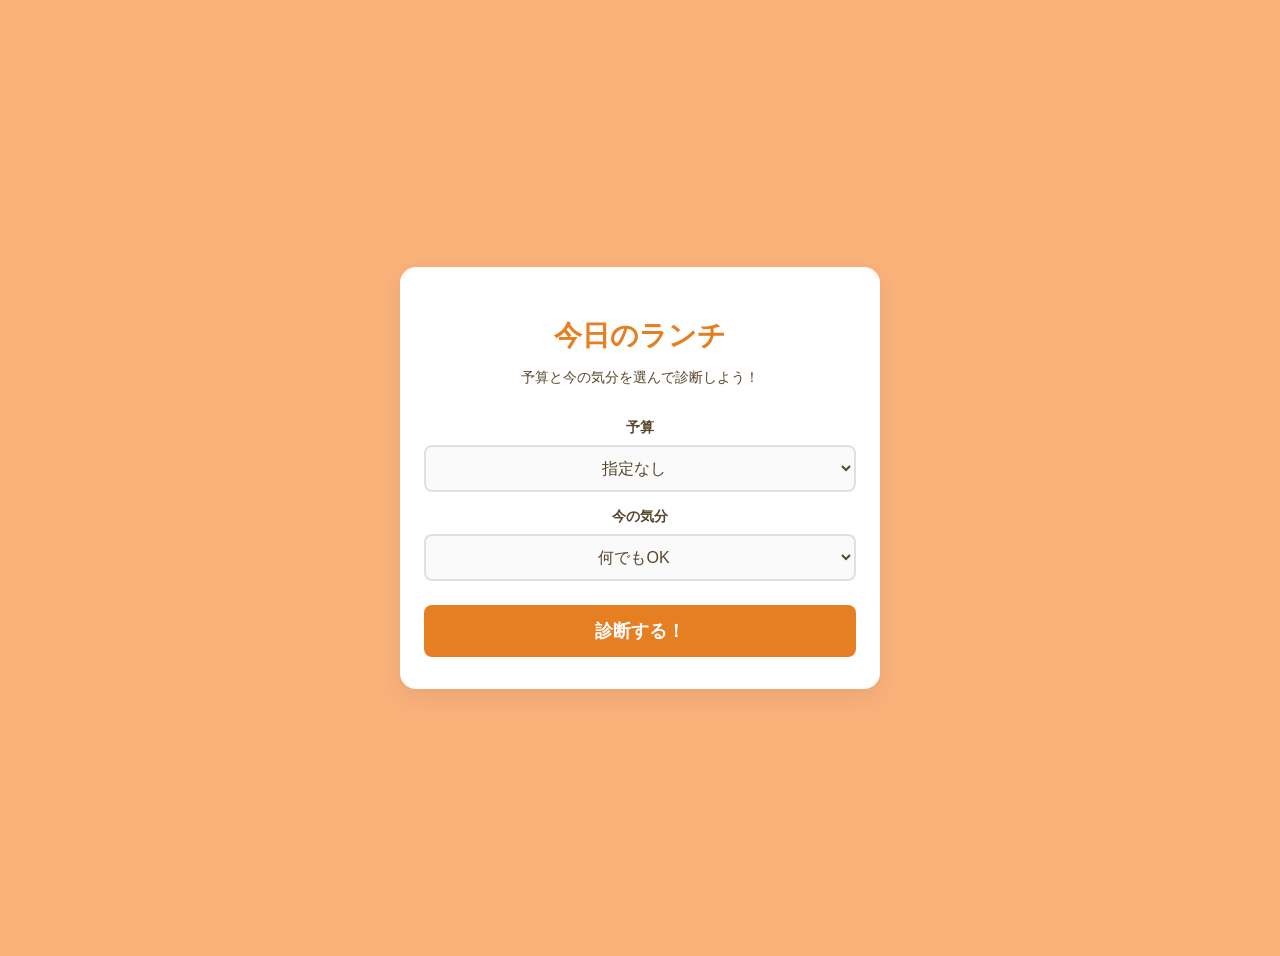
<file: index.html>
<!DOCTYPE html>
<html lang="ja">
<head>
  <meta charset="UTF-8">
  <meta name="viewport" content="width=device-width, initial-scale=1.0">
  <link rel="stylesheet" href="style.css">
  <title>今日のランチ診断</title>
</head>
<body>
  <div class="container">
    <h1>今日のランチ</h1>
    <p class="subtitle">予算と今の気分を選んで診断しよう！</p>

    <div class="controls">
      <div id="start-area"></div>
      <div class="select-group">
        <label for="budge">予算</label>
        <select id="budge">
          <option value="all">指定なし</option>
          <option value="one">ワンコイン(500円以下)</option>
          <option value="mid">1000円以上</option>
        </select>

        <label for="mood">今の気分</label>
        <select id="mood">
          <option value="all">何でもOK</option>
          <option value="heavy">ガッツリ系</option>
          <option value="light">さっぱり系</option>
        </select>
      </div>
      <button id="assessment">診断する！</button>

      <div id="result-card" class="result-card hidden">
        <p class="result-label">今日のおすすめランチは</p>
        <h2 id="menu-name"></h2>
        <p id="menu-desc"></p>
        <span id="menu-tag" class="tag"></span>

        <div id="tweet-area"></div>

      </div>
    </div>
  </div>

  <script src="index.js"></script>
</body>
</html>
</file>
<file: style.css>
body {
  font-family:"Hiragino Kaku Gothic ProN", "Meiryo", sans-serif;
  background-color:#FAB27B;
  color:#57462B;
  padding: 20px;
  display: flex;
  justify-content: center;
  align-items: center;
  text-align: center;
  min-height: 100vh;
}

.container{
  background-color: #ffffff;
  width: 100%;
  max-width: 480px;
  margin: 0 auto;
  padding: 32px 24px;
  border-radius: 16px;
  box-shadow: 0 8px 24px rgba(0, 0, 0, 0.08);
  text-align: center;
  box-sizing: border-box;
}

h1{
  color:#e67e22;
  font-size: 28px;
  margin-bottom: 8px;
}

.subtitle{
  color: #57462B;
  font-size: 14px;
  margin-bottom: 24px;
}

.select-group {
  display: flex;
  flex-direction: column;
  text-align: center;
  gap: 8px;
  margin-bottom: 24px;
}

label {
  font-weight: bold;
  font-size: 14px;
  color: #57462B;
  margin-top: 8px;
}

select {
  width: 100%;
  padding: 12px;
  font-size: 16px;
  text-align: center;
  text-align-last: center;
  border: 2px solid #e0e0e0;
  border-radius: 8px;
  background-color: #fafafa;
  color: #57462B;
  cursor: pointer;
}

select:focus {
  outline: none;
  border-color: #e67e22;
}

#assessment {
  width: 100%;
  padding: 14px;
  font-size: 18px;
  font-weight: bold;
  color: #ffffff;
  background-color: #e67e22;
  border: none;
  border-radius: 8px;
  cursor: pointer;
  transition: background-color 0.2s;
}

#assessment:hover {
  background-color: #d35400;
}

.hidden {
  display: none;
}

.result-card {
  margin-top: 28px;
  padding: 24px 20px;
  background-color: #fff4e6;
  border: 2px solid #f5cba7;
  border-radius: 12px;
  text-align: center;
}

.result-label {
  font-size: 13px;
  color: #888888;
  margin-bottom: 8px;
}

#menu-name {
  font-size: 22px;
  color: #d35400;
  margin-bottom: 12px;
}

#menu-desc {
  font-size: 15px;
  line-height: 1.6;
  color: #444444;
  margin-bottom: 16px;
}

.tag {
  display: inline-block;
  background-color: #e67e22;
  color: #ffffff;
  font-size: 12px;
  font-weight: bold;
  padding: 6px 14px;
  border-radius: 999px;
}

#tweet-area {
  margin-top: 18px;
}
</file>
